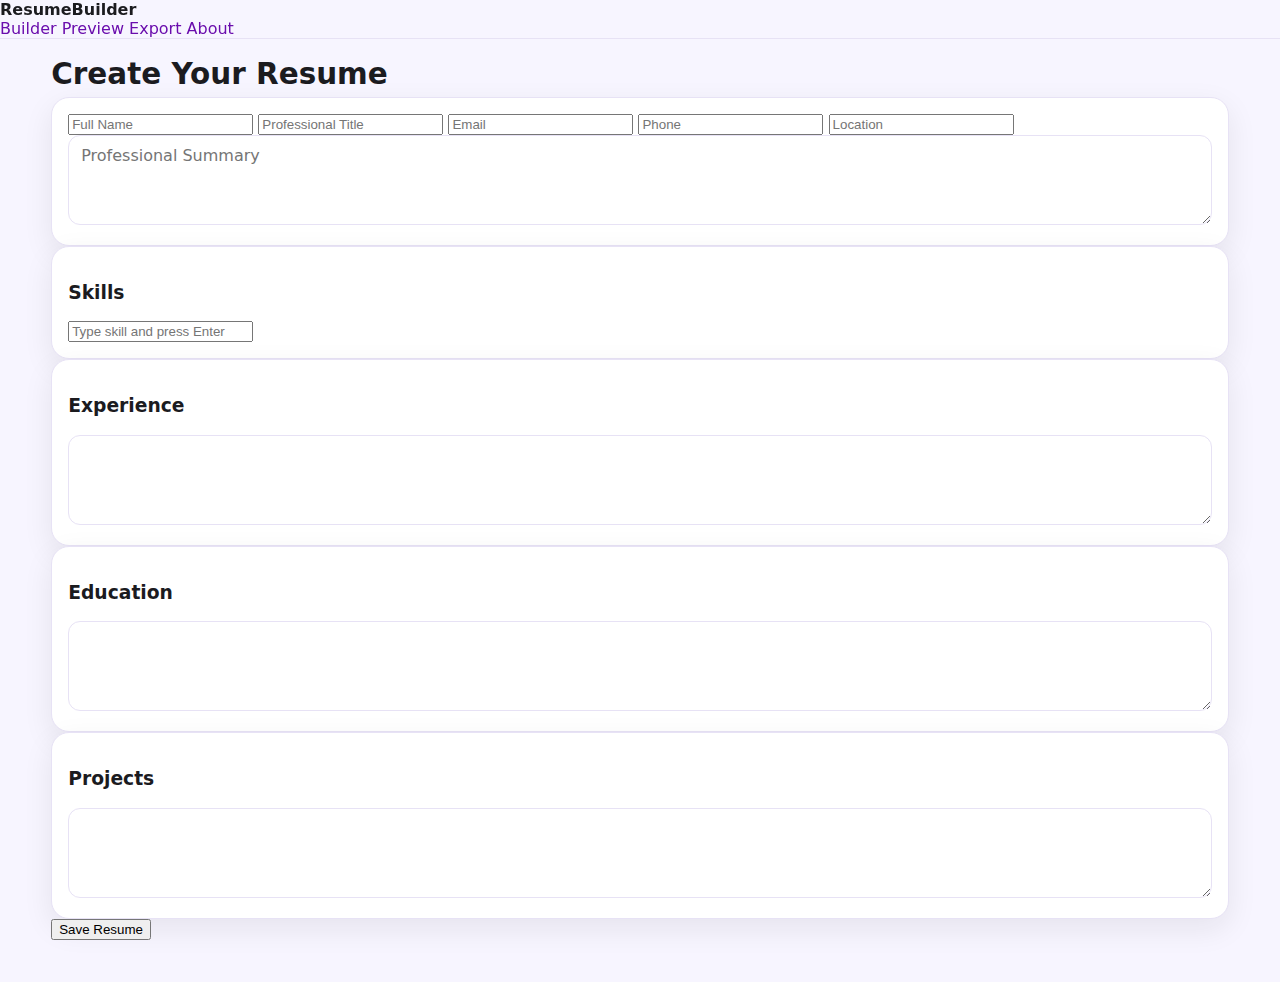
<file: index.html>
<!DOCTYPE html>
<html>
<head>
  <meta charset="UTF-8" />
  <title>Resume Builder</title>
  <meta name="viewport" content="width=device-width, initial-scale=1" />
  <link rel="stylesheet" href="css/style.css" />
</head>
<body>

<header class="nav">
  <strong>ResumeBuilder</strong>
  <nav>
    <a href="index.html">Builder</a>
    <a href="preview.html">Preview</a>
    <a href="export.html">Export</a>
    <a href="about.html">About</a>
    </nav>
</header>

<main class="container">

  <h1>Create Your Resume</h1>

  <section class="card">
    <input id="name" placeholder="Full Name">
    <input id="title" placeholder="Professional Title">
    <input id="email" placeholder="Email">
    <input id="phone" placeholder="Phone">
    <input id="location" placeholder="Location">
    <textarea id="summary" placeholder="Professional Summary"></textarea>
  </section>

  <section class="card">
    <h3>Skills</h3>
    <input id="skillInput" placeholder="Type skill and press Enter">
    <div id="skills"></div>
  </section>

  <section class="card">
    <h3>Experience</h3>
    <textarea id="experience"></textarea>
  </section>

  <section class="card">
    <h3>Education</h3>
    <textarea id="education"></textarea>
  </section>

  <section class="card">
    <h3>Projects</h3>
    <textarea id="projects"></textarea>
  </section>

  <button class="primary" onclick="saveResume()">Save Resume</button>

</main>

<script src="js/store.js"></script>
<script src="js/builder.js"></script>
</body>
</html>
</file>
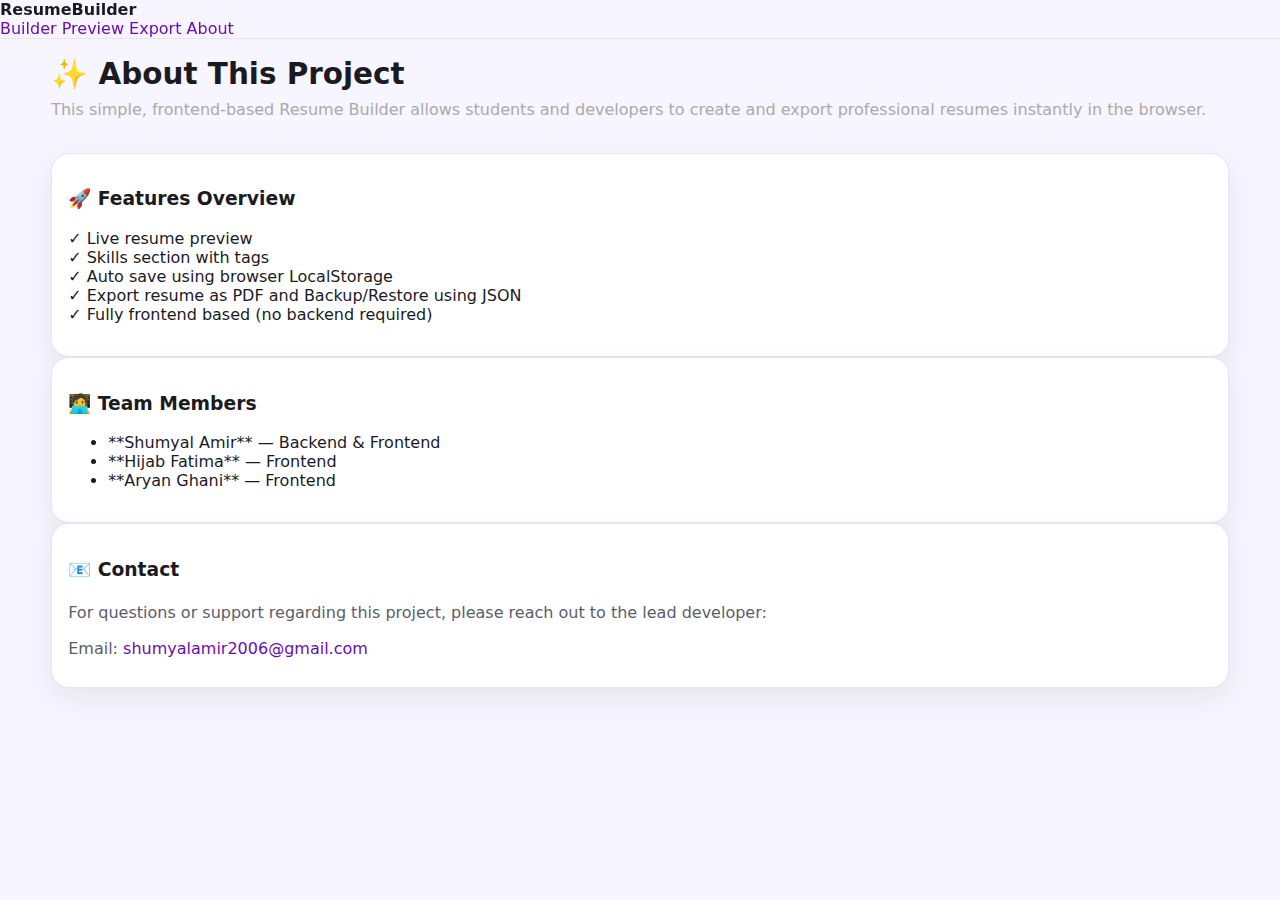
<file: about.html>
<!DOCTYPE html>
<html>
<head>
  <title>About</title>
  <link rel="stylesheet" href="css/style.css">
</head>
<body>

<header class="nav">
  <strong>ResumeBuilder</strong>
  <nav>
    <a href="index.html">Builder</a>
    <a href="preview.html">Preview</a>
    <a href="export.html">Export</a>
    <a href="about.html">About</a>
  </nav>
</header>

<main class="container">
  
  <h1>✨ About This Project</h1>
  <p style="color: #aaa; margin-bottom: 30px;">
    This simple, frontend-based Resume Builder allows students and developers to create and export professional resumes instantly in the browser.
  </p>
  
  <section class="card">
    <h3>🚀 Features Overview</h3>
    <ul style="list-style-type: none; padding-left: 0;">
      <li>✓ Live resume preview</li>
      <li>✓ Skills section with tags</li>
      <li>✓ Auto save using browser LocalStorage</li>
      <li>✓ Export resume as PDF and Backup/Restore using JSON</li>
      <li>✓ Fully frontend based (no backend required)</li>
    </ul>
  </section>

  <section class="card team-section">
    <h3>🧑‍💻 Team Members</h3>
    <ul class="team-list">
      <li>**Shumyal Amir** — Backend & Frontend</li>
      <li>**Hijab Fatima** — Frontend</li>
      <li>**Aryan Ghani** — Frontend</li>
    </ul>
  </section>

  <section class="card contact-section">
    <h3>📧 Contact</h3>
    <p>For questions or support regarding this project, please reach out to the lead developer:</p>
    <p style="margin-top: 10px;">Email: <a href="mailto:shumyalamir2006@gmail.com" class="primary-link">shumyalamir2006@gmail.com</a></p>
  </section>
  
</main>

</body>
</html>
</file>
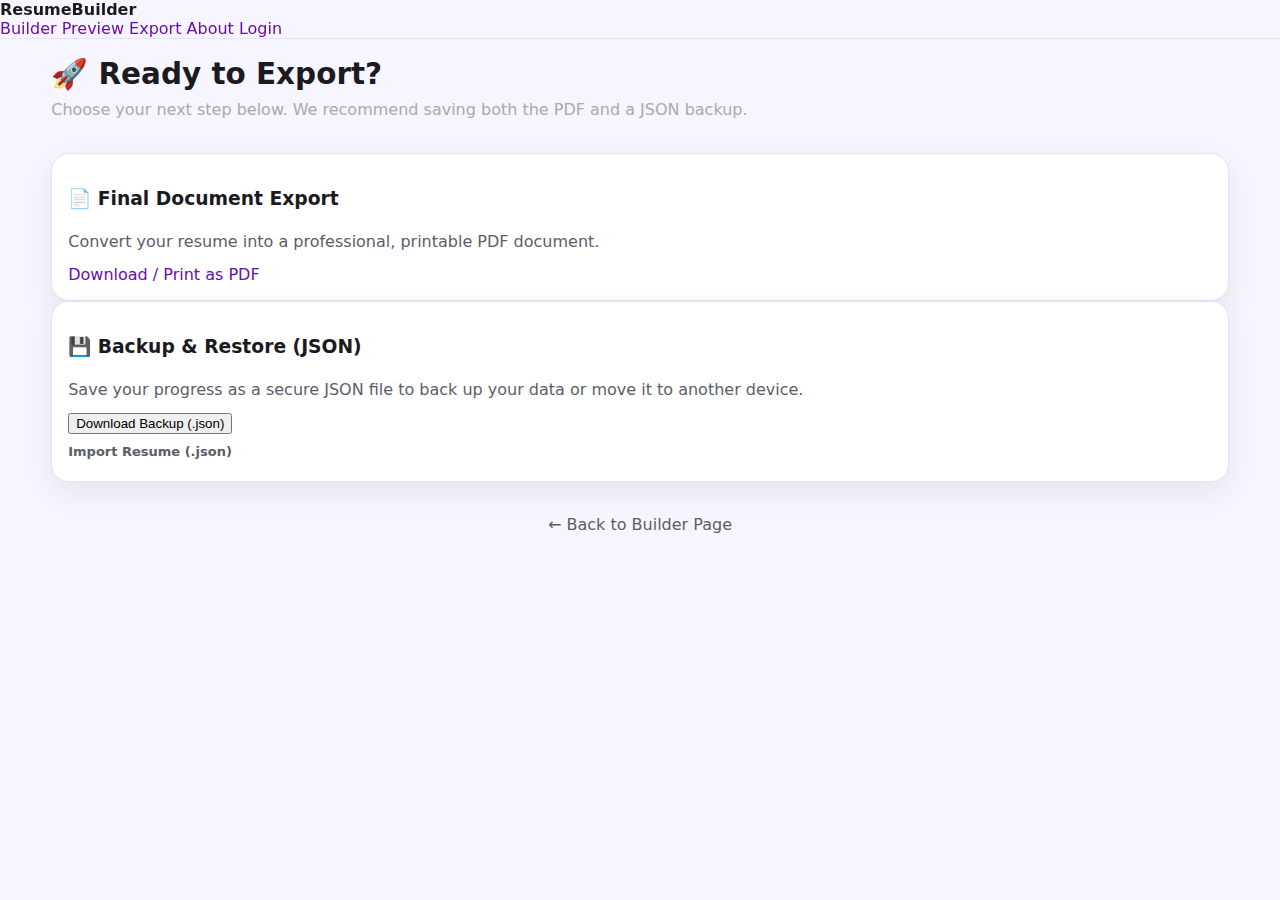
<file: export.html>
<!DOCTYPE html>
<html>
<head>
  <title>Export Resume</title>
  <link rel="stylesheet" href="css/style.css">
</head>
<body>

<header class="nav">
  <strong>ResumeBuilder</strong>
  <nav>
    <a href="index.html">Builder</a>
    <a href="preview.html">Preview</a>
    <a href="export.html">Export</a>
    <a href="about.html">About</a>
    <a href="Signin.html">Login</a>
  </nav>
</header>

<main class="container">
  <h1>🚀 Ready to Export?</h1>
  <p style="color: #aaa; margin-bottom: 30px;">Choose your next step below. We recommend saving both the PDF and a JSON backup.</p>

  <section class="card export-card">
    <h3>📄 Final Document Export</h3>
    <p>Convert your resume into a professional, printable PDF document.</p>
    <a class="primary export-btn" href="preview.html">
      Download / Print as PDF
    </a>
  </section>

  <section class="card export-card">
    <h3>💾 Backup & Restore (JSON)</h3>
    <p>Save your progress as a secure JSON file to back up your data or move it to another device.</p>
    
    <div class="backup-actions">
        <button onclick="downloadJSON()" class="secondary-btn">
            Download Backup (.json)
        </button>
        
        <label for="importFile" class="secondary-btn file-label">
            Import Resume (.json)
        </label>
        <input type="file" id="importFile" onchange="importJSON(event)" style="display: none;">
    </div>
  </section>

  <p style="margin-top: 30px; text-align: center;">
    <a href="index.html" style="color: var(--color-primary-dark); text-decoration: none;">
        ← Back to Builder Page
    </a>
  </p>
</main>

<script src="js/store.js"></script>
</body>
</html>
</file>
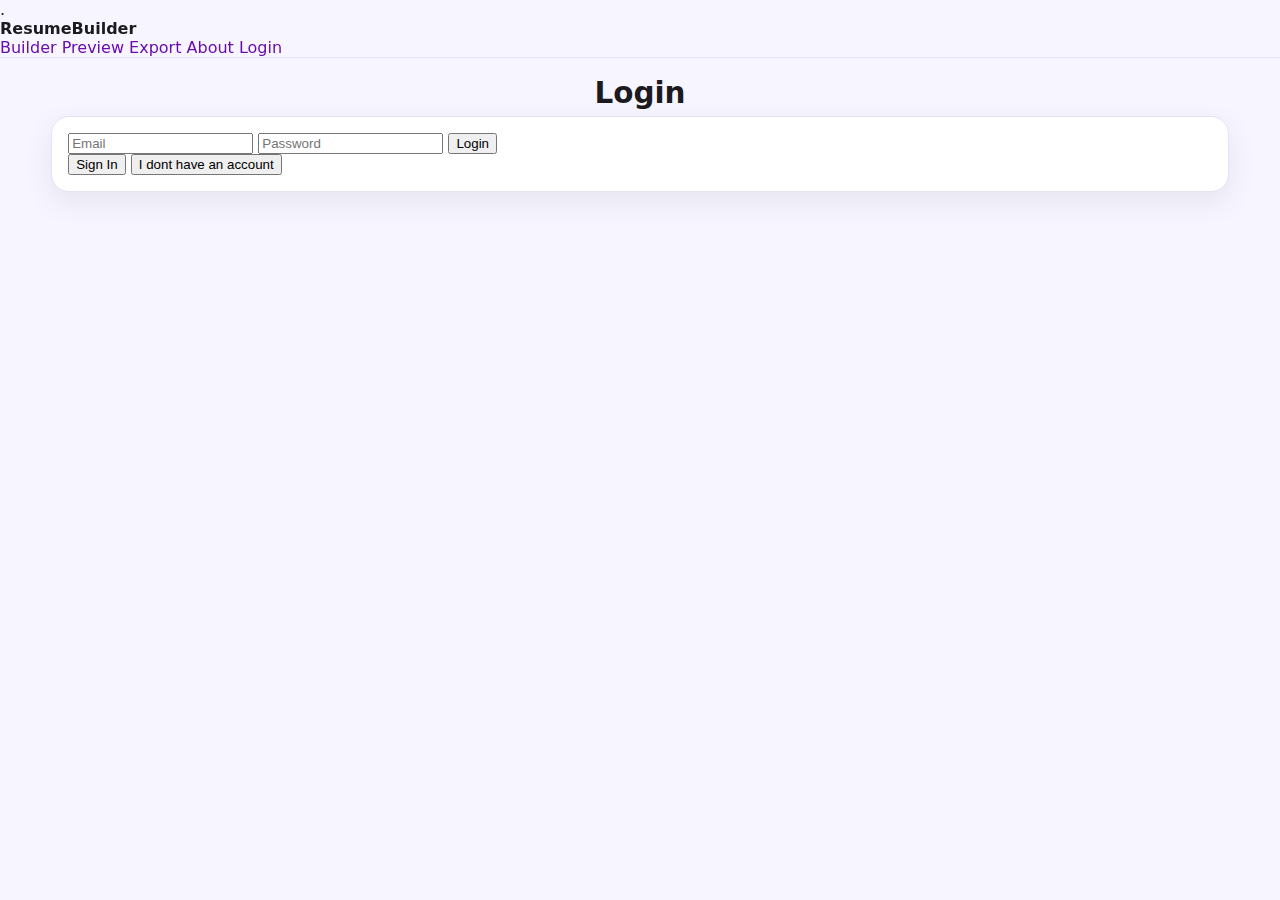
<file: Signin.html>
<?php
session_start();
if (!isset($_SESSION['user_id'])) {
    header("Location: Signin.html");
    exit();
}
?>



<!DOCTYPE html>
<html lang="en">

<head>
    <meta charset="UTF-8">
    <meta name="viewport" content="width=device-width, initial-scale=1.0">.
    <link rel="stylesheet" href="css/style.css">
    <title>Login</title>
</head>

<body>
    <header class="nav">
        <strong>ResumeBuilder</strong>
        <nav>
            <a href="index.html">Builder</a>
            <a href="preview.html">Preview</a>
            <a href="export.html">Export</a>
            <a href="about.html">About</a>
            <a href="Signin.html">Login</a>
        </nav>
    </header>
    <main class="container">
        <h1 style="text-align: center;">Login</h1>
        <div class="box">
            <section class="card">
                <form action="auth_login.php" method="POST">
                    <input type="email" name="email" placeholder="Email" required>
                    <input type="password" name="password" placeholder="Password" required>
                    <button type="submit" class="primary">Login</button>
                </form>
                <button onclick="signinuser()">
                    <a href="startbuilding.html" style="color: black; text-decoration: none;">Sign In</a>
                </button>
                <button>
                    <a href="signup.html" style="color: black; text-decoration: none;">I dont have an account</a>
                </button>
            </section>
        </div>
    </main>
    <script>
        function signinuser() {
            sessionStorage.setItem('isloggedin', 'true');
            window.location.href = 'startbuilding.html';
        }
    </script>


</body>

</html>
</file>
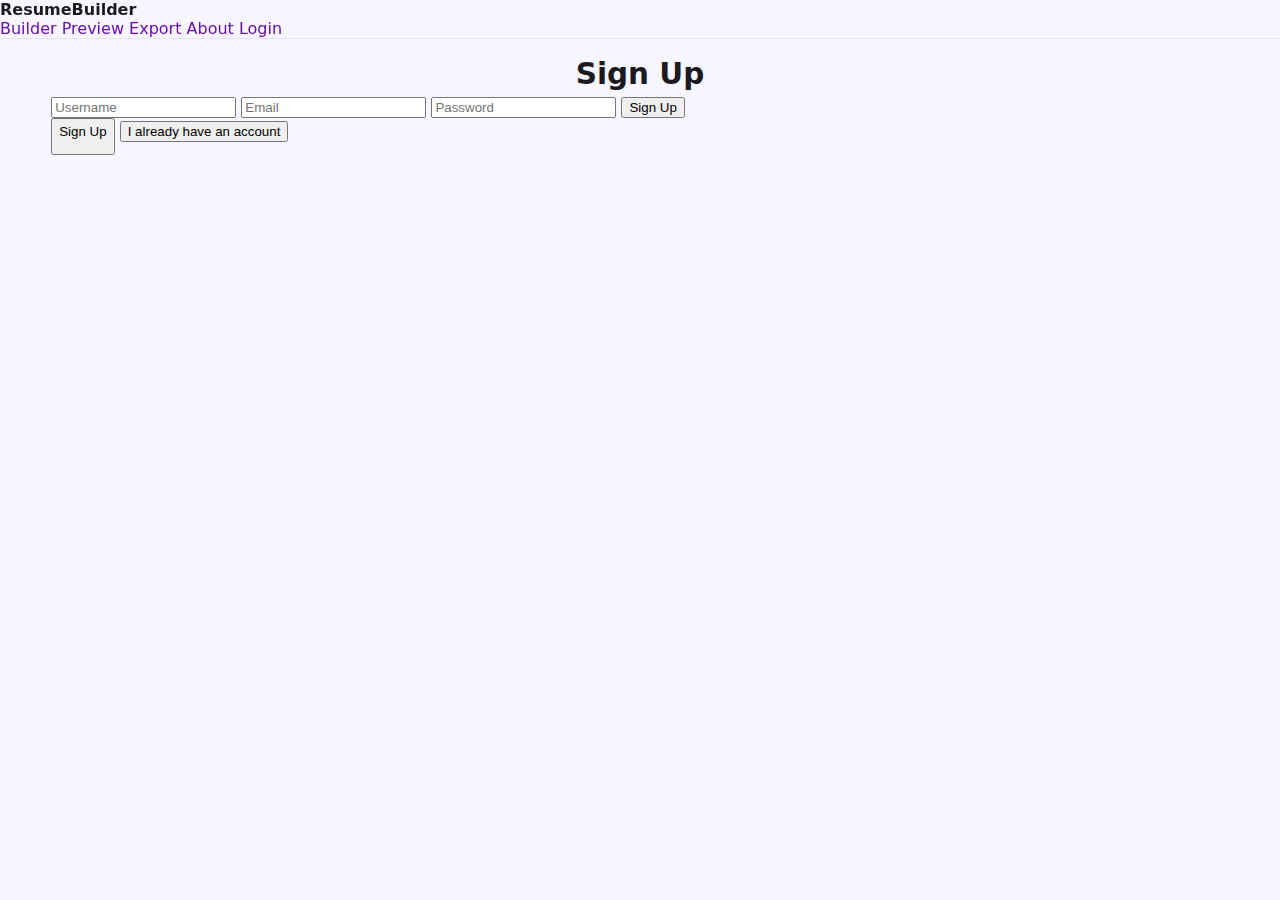
<file: signup.html>
<!DOCTYPE html>
<html lang="en">

<head>
    <meta charset="UTF-8">
    <meta name="viewport" content="width=device-width, initial-scale=1.0">
    <link rel="stylesheet" href="css/style.css">
    <title>Sign Up</title>
</head>

<body>
    <header class="nav">
        <strong>ResumeBuilder</strong>
        <nav>
            <a href="index.html">Builder</a>
            <a href="preview.html">Preview</a>
            <a href="export.html">Export</a>
            <a href="about.html">About</a>
            <a href="Signin.html">Login</a>
        </nav>
    </header>
    <main class="container">
        <h1 style="text-align: center;">Sign Up</h1>
        <div class="box">
            <form action="auth_signup.php" method="POST">
                <input type="text" name="username" placeholder="Username" required>
                <input type="email" name="email" placeholder="Email" required>
                <input type="password" name="password" placeholder="Password" required>
                <button type="submit" class="primary">Sign Up</button>
            </form>
            <button type="button" onclick="validation()">
                <p style="color: rgb(0, 0, 0);">Sign Up</p>
            </button>
            <button>
                <a href="Signin.html" style="color: black; text-decoration: none;">I already have an account</a>
            </button>
        </section>
        </div>
    </main>
    <script>
        function validation() {
            const pass = document.getElementById('pass').value;
            const confirmpass = document.getElementById('confirmpass').value;
            const errorMsg = document.getElementById('errorMsg');

            if (pass === confirmpass && pass !== '') {
                sessionStorage.setItem('isloggedin', 'true');
                window.location.href = 'startbuilding.html';
            }
            else {
                errorMsg.style.display = 'block';
            }
        }

    </script>
</body>

</html>
</file>
<file: css/style.css>
:root{
  --bg:#f7f5ff;
  --card:#ffffff;
  --text:#1b1b1f;
  --muted:#5d5d6a;
  --primary:#6a0dad;
  --primary2:#520a86;
  --border:#e7e2f5;
  --radius:18px;
  --shadow: 0 10px 30px rgba(27,27,31,0.08);
}
*{box-sizing:border-box;}
html,body{margin:0;padding:0;font-family:system-ui,-apple-system,Segoe UI,Roboto,Arial,sans-serif;color:var(--text);background:var(--bg);}
a{color:var(--primary);text-decoration:none;}
a:hover{color:var(--primary2);text-decoration:underline;}
.container{width:min(1200px,92vw);margin:0 auto;padding:18px 0 42px;}
.nav{
  position:sticky; top:0; z-index:50;
  backdrop-filter: blur(10px);
  background: rgba(247,245,255,0.78);
  border-bottom:1px solid var(--border);
}
.nav-inner{
  width:min(1200px,92vw); margin:0 auto;
  display:flex; align-items:center; justify-content:space-between;
  gap:14px; padding:12px 0;
}
.brand{font-weight:800;letter-spacing:0.2px;}
.nav-links{display:flex; flex-wrap:wrap; gap:10px;}
.nav-links a{
  padding:8px 12px; border-radius:999px; color:var(--text);
}
.nav-links a[aria-current="page"]{background: rgba(106,13,173,0.12); color:var(--primary2); font-weight:650;}
.card{
  background:var(--card);
  border:1px solid var(--border);
  border-radius:var(--radius);
  box-shadow:var(--shadow);
  padding:16px;
}
h1{margin:0 0 6px; font-size: clamp(22px,2.3vw,30px);}
h2{margin:0 0 10px; font-size:18px; color:var(--muted); font-weight:650;}
p{margin:0 0 10px; color:var(--muted); line-height:1.6;}
.grid{
  display:grid;
  grid-template-columns: 1fr 1fr;
  gap:16px;
  align-items:start;
  margin-top:14px;
}
@media (max-width: 960px){
  .grid{grid-template-columns: 1fr;}
}
.section-title{
  display:flex; align-items:center; justify-content:space-between;
  gap:10px; margin: 0 0 10px;
}
.btn{
  display:inline-flex; align-items:center; justify-content:center;
  gap:8px;
  border:1px solid var(--border);
  background:#fff;
  color:var(--text);
  padding:10px 12px;
  border-radius:12px;
  cursor:pointer;
  font-weight:650;
}
.btn:hover{background: rgba(0,0,0,0.02);}
.btn.primary{
  background: var(--primary);
  color:#fff;
  border-color: var(--primary);
}
.btn.primary:hover{background: var(--primary2); border-color: var(--primary2);}
.btn.danger{border-color: rgba(220,53,69,.35); background: rgba(220,53,69,.06);}
.btn.small{padding:8px 10px; border-radius:10px; font-size:13px;}
.btn:disabled{opacity:0.6; cursor:not-allowed;}
.input, textarea, select{
  width:100%;
  border:1px solid var(--border);
  border-radius:12px;
  padding:10px 12px;
  background:#fff;
  font: inherit;
}
textarea{resize:vertical; min-height: 90px;}
label{font-size:13px; color: var(--muted); font-weight:650; display:block; margin: 10px 0 6px;}
.row{display:grid; grid-template-columns: 1fr 1fr; gap:12px;}
@media (max-width: 600px){ .row{grid-template-columns:1fr;} }
.hr{height:1px; background: var(--border); margin: 14px 0;}
.help{font-size:13px; color:var(--muted);}
.pills{display:flex; flex-wrap:wrap; gap:8px; margin-top:10px;}
.pill{
  font-size:12.5px;
  padding:7px 10px;
  border-radius:999px;
  background: rgba(106,13,173,0.10);
  border:1px solid rgba(106,13,173,0.18);
}
.pill button{
  border:none;background:transparent;cursor:pointer;color:var(--primary2);
  font-weight:900;margin-left:6px;
}
.table{
  width:100%;
  border-collapse:collapse;
  overflow:hidden;
  border-radius: 14px;
  border:1px solid var(--border);
}
.table th,.table td{
  padding:10px 10px;
  border-bottom:1px solid var(--border);
  vertical-align:top;
}
.table th{background: rgba(106,13,173,0.06); text-align:left; font-size:13px;}
.table td{font-size:13px; color: var(--text);}
.kbd{font-family: ui-monospace, SFMono-Regular, Menlo, Monaco, Consolas, "Liberation Mono", "Courier New", monospace; font-size:12px; padding:2px 6px; border:1px solid var(--border); border-radius:8px; background:#fff;}
/* Preview */
.preview-wrap{position:sticky; top:78px;}
@media (max-width: 960px){ .preview-wrap{position:static;} }
.preview-actions{display:flex; flex-wrap:wrap; gap:10px; margin-top:10px;}
.preview{
  background:#fff;
  border:1px solid var(--border);
  border-radius: var(--radius);
  box-shadow: var(--shadow);
  padding: 22px;
}
.r-name{font-size:28px; font-weight:850; margin:0;}
.r-title{margin:4px 0 10px; color: var(--muted); font-weight:650;}
.r-contact{display:flex; flex-wrap:wrap; gap:10px; margin: 0 0 14px; color: var(--muted); font-size:13px;}
.r-section{margin-top:14px;}
.r-section h3{margin:0 0 8px; font-size:14px; text-transform:uppercase; letter-spacing: 0.08em; color: var(--primary2);}
.r-item{margin-bottom:10px;}
.r-item .top{display:flex; justify-content:space-between; gap:12px; flex-wrap:wrap;}
.r-item .role{font-weight:750;}
.r-item .meta{color: var(--muted); font-size:13px;}
.r-bullets{margin: 6px 0 0; padding-left: 18px; color: var(--text); font-size:13px;}
.r-bullets li{margin:4px 0;}
/* Print (export PDF via browser print) */
@media print{
  .nav, .builder, .preview-actions, .help, .footer { display:none !important; }
  body{ background:#fff; }
  .container{ width:100%; padding:0; margin:0; }
  .preview{ box-shadow:none; border:none; border-radius:0; padding:0; }
  .preview-wrap{ position:static; }
}
.footer{margin-top:26px; text-align:center; color:var(--muted); font-size:13px;}
</file>
